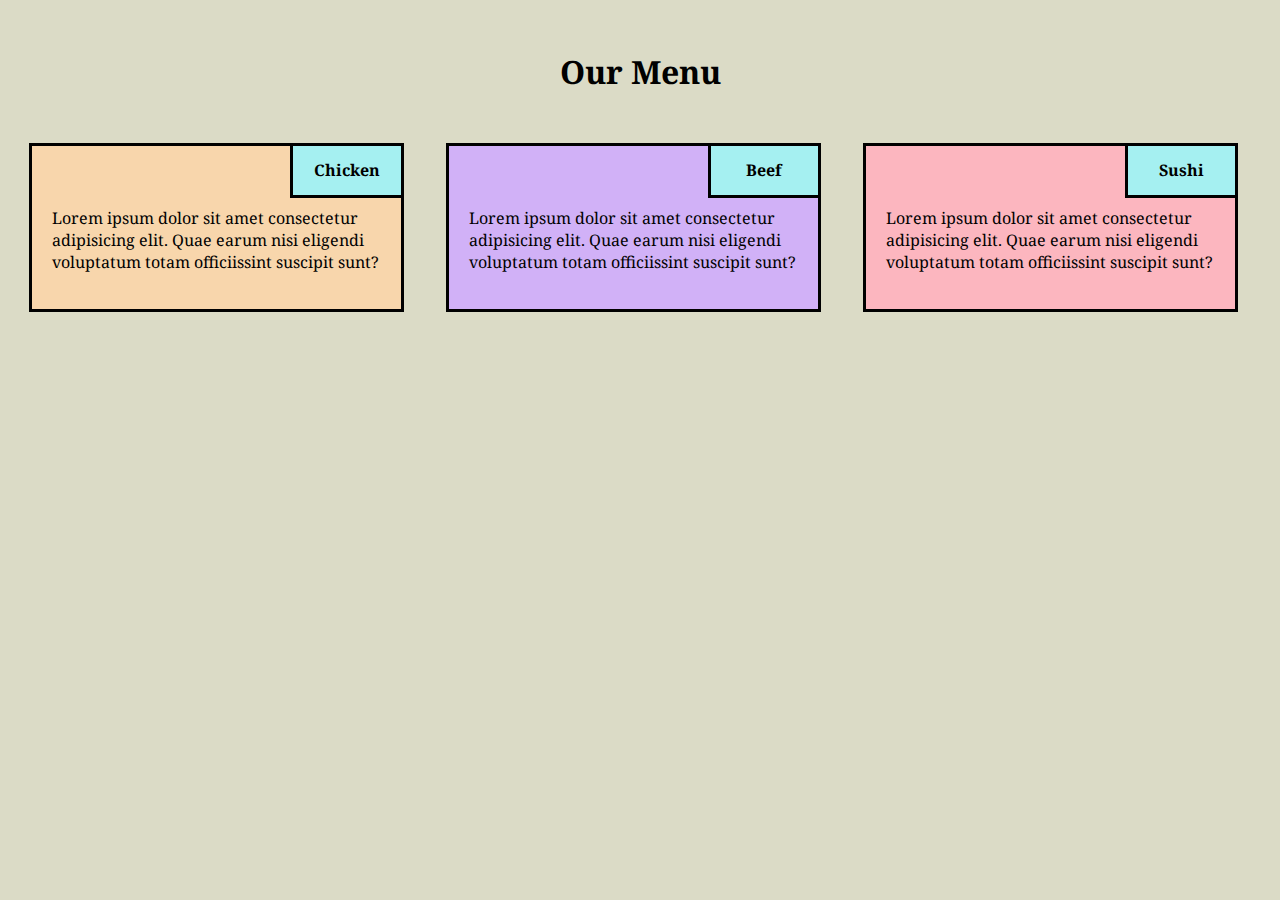
<file: module2-solution/index.html>
<!DOCTYPE html>
<html lang="en">

<head>
    <meta charset="UTF-8">
    <meta http-equiv="X-UA-Compatible" content="IE=edge">
    <meta name="viewport" content="width=device-width, initial-scale=1.0">
    <title>Module 2 Solution</title>
    <link rel="preconnect" href="https://fonts.googleapis.com">
    <link rel="preconnect" href="https://fonts.gstatic.com" crossorigin>
    <link href="https://fonts.googleapis.com/css2?family=Noto+Serif&display=swap" rel="stylesheet">
    <link rel="stylesheet" href="css/style.css">
</head>

<body>

    <header>
        <h1>Our Menu</h1>
    </header>

    <div class="col">

        <div class="col-lg-4 col-md-6 col-lg-12">

            <div class="chicken">

                <section class="name">
                    <h2>Chicken</h2>
                </section>

                <section class="item">
                    <p>Lorem ipsum dolor sit amet consectetur adipisicing elit. Quae earum nisi eligendi voluptatum
                        totam
                        officiissint suscipit sunt?</p>
                </section>

            </div>

        </div>

        <div class="col-lg-4 col-md-6 col-lg-12">

            <div class="beef">

                <section class="name">
                    <h2>Beef</h2>
                </section>

                <section class="item">
                    <p>Lorem ipsum dolor sit amet consectetur adipisicing elit. Quae earum nisi eligendi voluptatum
                        totam
                        officiissint suscipit sunt?</p>
                </section>
            </div>

        </div>

        <div class="col-lg-4 col-md-12 col-lg-12">

            <div class="sushi">

                <section class="name">
                    <h2>Sushi</h2>
                </section>

                <section class="item">
                    <p>Lorem ipsum dolor sit amet consectetur adipisicing elit. Quae earum nisi eligendi voluptatum
                        totam
                        officiissint suscipit sunt?</p>
                </section>

            </div>
        </div>

    </div>

</body>

</html>
</file>
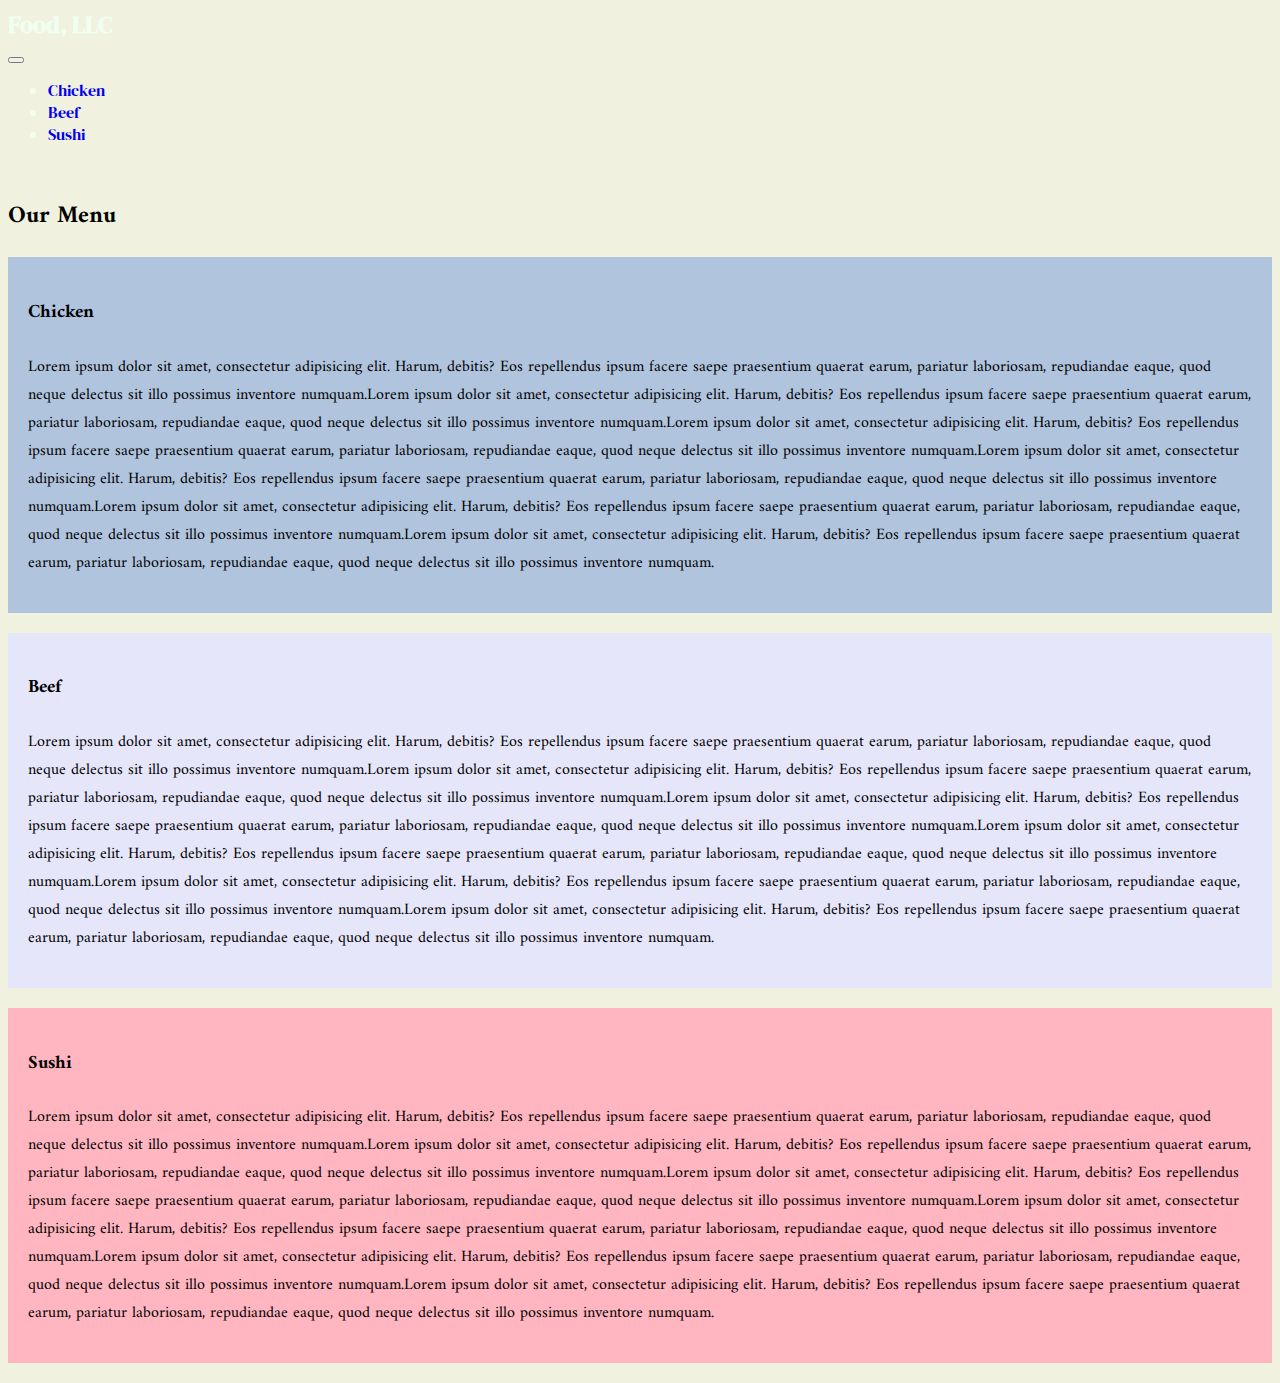
<file: module3-solution/index.html>
<html lang="en">

<head>
    <meta charset="UTF-8">
    <meta http-equiv="X-UA-Compatible" content="IE=edge">
    <meta name="viewport" content="width=device-width, initial-scale=1.0">
    <title>Module3 Solution</title>
    <link href="https://cdn.jsdelivr.net/npm/bootstrap@5.1.3/dist/css/bootstrap.min.css" rel="stylesheet"
        integrity="sha384-1BmE4kWBq78iYhFldvKuhfTAU6auU8tT94WrHftjDbrCEXSU1oBoqyl2QvZ6jIW3" crossorigin="anonymous">
    <link rel="preconnect" href="https://fonts.googleapis.com">
    <link rel="preconnect" href="https://fonts.gstatic.com" crossorigin>
    <link href="https://fonts.googleapis.com/css2?family=DM+Serif+Display&display=swap" rel="stylesheet">
    <link rel="preconnect" href="https://fonts.googleapis.com">
    <link rel="preconnect" href="https://fonts.gstatic.com" crossorigin>
    <link href="https://fonts.googleapis.com/css2?family=Amiri:ital,wght@0,400;0,700;1,400&display=swap"
        rel="stylesheet">
    <link rel="stylesheet" href="css/styles.css">
</head>

<body>

    <header>
        <nav class="navbar navbar-expand-sm bg-dark navbar-dark">
            <div class="container-fluid">
                <a class="navbar-brand food" href="index.html">
                    <h1>Food, LLC</h1>
                </a>
                <button class="navbar-toggler" type="button" data-bs-toggle="collapse"
                    data-bs-target="#collapsibleNavbar">
                    <span class="navbar-toggler-icon"></span>
                </button>
                <div class="collapse navbar-collapse" id="collapsibleNavbar">
                    <ul class="navbar-nav d-block d-sm-none text-center">
                        <li class="nav-item">
                            <a class="nav-link" href="#chicken">Chicken</a>
                        </li>
                        <li class="nav-item">
                            <a class="nav-link" href="#beef">Beef</a>
                        </li>
                        <li class="nav-item">
                            <a class="nav-link" href="#sushi">Sushi</a>
                        </li>
                    </ul>
                </div>
            </div>
        </nav>
    </header>


    <div class="container menu-items ">
        <div class="menu text-center">
            <h2>Our Menu</h2>
        </div>
        <div class="row">
            <div class="col col-md-4 col-sm-6 col-12">
                <div id="chicken" class="border chicken cont">
                    <h3 class="text-center">Chicken</h3>
                    <p class="text-left">Lorem ipsum dolor sit amet, consectetur adipisicing elit. Harum, debitis? Eos
                        repellendus ipsum
                        facere saepe praesentium quaerat earum, pariatur laboriosam, repudiandae eaque, quod neque
                        delectus
                        sit illo possimus inventore numquam.Lorem ipsum dolor sit amet, consectetur adipisicing elit.
                        Harum, debitis? Eos repellendus ipsum
                        facere saepe praesentium quaerat earum, pariatur laboriosam, repudiandae eaque, quod neque
                        delectus
                        sit illo possimus inventore numquam.Lorem ipsum dolor sit amet, consectetur adipisicing elit.
                        Harum, debitis? Eos repellendus ipsum
                        facere saepe praesentium quaerat earum, pariatur laboriosam, repudiandae eaque, quod neque
                        delectus
                        sit illo possimus inventore numquam.Lorem ipsum dolor sit amet, consectetur adipisicing elit.
                        Harum, debitis? Eos repellendus ipsum
                        facere saepe praesentium quaerat earum, pariatur laboriosam, repudiandae eaque, quod neque
                        delectus
                        sit illo possimus inventore numquam.Lorem ipsum dolor sit amet, consectetur adipisicing elit.
                        Harum, debitis? Eos repellendus ipsum
                        facere saepe praesentium quaerat earum, pariatur laboriosam, repudiandae eaque, quod neque
                        delectus
                        sit illo possimus inventore numquam.Lorem ipsum dolor sit amet, consectetur adipisicing elit.
                        Harum, debitis? Eos repellendus ipsum
                        facere saepe praesentium quaerat earum, pariatur laboriosam, repudiandae eaque, quod neque
                        delectus
                        sit illo possimus inventore numquam.</p>
                </div>

            </div>
            <div class="col col-md-4 col-sm-6 col-12">
                <div id="beef" class="border beef cont">
                    <h3 class="text-center">Beef</h3>
                    <p class="text-left">Lorem ipsum dolor sit amet, consectetur adipisicing elit. Harum, debitis? Eos
                        repellendus ipsum
                        facere saepe praesentium quaerat earum, pariatur laboriosam, repudiandae eaque, quod neque
                        delectus
                        sit illo possimus inventore numquam.Lorem ipsum dolor sit amet, consectetur adipisicing elit.
                        Harum, debitis? Eos repellendus ipsum
                        facere saepe praesentium quaerat earum, pariatur laboriosam, repudiandae eaque, quod neque
                        delectus
                        sit illo possimus inventore numquam.Lorem ipsum dolor sit amet, consectetur adipisicing elit.
                        Harum, debitis? Eos repellendus ipsum
                        facere saepe praesentium quaerat earum, pariatur laboriosam, repudiandae eaque, quod neque
                        delectus
                        sit illo possimus inventore numquam.Lorem ipsum dolor sit amet, consectetur adipisicing elit.
                        Harum, debitis? Eos repellendus ipsum
                        facere saepe praesentium quaerat earum, pariatur laboriosam, repudiandae eaque, quod neque
                        delectus
                        sit illo possimus inventore numquam.Lorem ipsum dolor sit amet, consectetur adipisicing elit.
                        Harum, debitis? Eos repellendus ipsum
                        facere saepe praesentium quaerat earum, pariatur laboriosam, repudiandae eaque, quod neque
                        delectus
                        sit illo possimus inventore numquam.Lorem ipsum dolor sit amet, consectetur adipisicing elit.
                        Harum, debitis? Eos repellendus ipsum
                        facere saepe praesentium quaerat earum, pariatur laboriosam, repudiandae eaque, quod neque
                        delectus
                        sit illo possimus inventore numquam.</p>

                </div>
            </div>
            <div class="col col-md-4 col-sm-12 col-12">
                <div id="sushi" class="border sushi cont">
                    <h3 class="text-center">Sushi</h3>
                    <p class="text-left">Lorem ipsum dolor sit amet, consectetur adipisicing elit. Harum, debitis? Eos
                        repellendus ipsum
                        facere saepe praesentium quaerat earum, pariatur laboriosam, repudiandae eaque, quod neque
                        delectus
                        sit illo possimus inventore numquam.Lorem ipsum dolor sit amet, consectetur adipisicing elit.
                        Harum, debitis? Eos repellendus ipsum
                        facere saepe praesentium quaerat earum, pariatur laboriosam, repudiandae eaque, quod neque
                        delectus
                        sit illo possimus inventore numquam.Lorem ipsum dolor sit amet, consectetur adipisicing elit.
                        Harum, debitis? Eos repellendus ipsum
                        facere saepe praesentium quaerat earum, pariatur laboriosam, repudiandae eaque, quod neque
                        delectus
                        sit illo possimus inventore numquam.Lorem ipsum dolor sit amet, consectetur adipisicing elit.
                        Harum, debitis? Eos repellendus ipsum
                        facere saepe praesentium quaerat earum, pariatur laboriosam, repudiandae eaque, quod neque
                        delectus
                        sit illo possimus inventore numquam.Lorem ipsum dolor sit amet, consectetur adipisicing elit.
                        Harum, debitis? Eos repellendus ipsum
                        facere saepe praesentium quaerat earum, pariatur laboriosam, repudiandae eaque, quod neque
                        delectus
                        sit illo possimus inventore numquam.Lorem ipsum dolor sit amet, consectetur adipisicing elit.
                        Harum, debitis? Eos repellendus ipsum
                        facere saepe praesentium quaerat earum, pariatur laboriosam, repudiandae eaque, quod neque
                        delectus
                        sit illo possimus inventore numquam.</p>

                </div>
            </div>


        </div>
    </div>












































    <!-- 
    <div class="container">

        <h2 class="text-center">Our Menu</h2>

        <div>
            <h3>Chicken</h3>
            <div>
                <p>Lorem ipsum dolor sit amet consectetur, adipisicing elit. Minima accusamus in dolorum debitis illo
                    aspernatur autem, eligendi quis. Optio nesciunt quas ad cupiditate corporis pariatur laudantium ab
                    consequatur quibusdam porro.Lorem ipsum dolor sit amet consectetur, adipisicing elit. Minima
                    accusamus in dolorum debitis illo
                    aspernatur autem, eligendi quis. Optio nesciunt quas ad cupiditate corporis pariatur laudantium ab
                    consequatur quibusdam porro.Lorem ipsum dolor sit amet consectetur, adipisicing elit. Minima
                    accusamus in dolorum debitis illo
                    aspernatur autem, eligendi quis. Optio nesciunt quas ad cupiditate corporis pariatur laudantium ab
                    consequatur quibusdam porro.Lorem ipsum dolor sit amet consectetur, adipisicing elit. Minima
                    accusamus in dolorum debitis illo
                    aspernatur autem, eligendi quis. Optio nesciunt quas ad cupiditate corporis pariatur laudantium ab
                    consequatur quibusdam porro.Lorem ipsum dolor sit amet consectetur, adipisicing elit. Minima
                    accusamus in dolorum debitis illo
                    aspernatur autem, eligendi quis. Optio nesciunt quas ad cupiditate corporis pariatur laudantium ab
                    consequatur quibusdam porro.Lorem ipsum dolor sit amet consectetur, adipisicing elit. Minima
                    accusamus in dolorum debitis illo
                    aspernatur autem, eligendi quis. Optio nesciunt quas ad cupiditate corporis pariatur laudantium ab
                    consequatur quibusdam porro.Lorem ipsum dolor sit amet consectetur, adipisicing elit. Minima
                    accusamus in dolorum debitis illo
                    aspernatur autem, eligendi quis. Optio nesciunt quas ad cupiditate corporis pariatur laudantium ab
                    consequatur quibusdam porro.Lorem ipsum dolor sit amet consectetur, adipisicing elit. Minima
                    accusamus in dolorum debitis illo
                    aspernatur autem, eligendi quis. Optio nesciunt quas ad cupiditate corporis pariatur laudantium ab
                    consequatur quibusdam porro.Lorem ipsum dolor sit amet consectetur, adipisicing elit. Minima
                    accusamus in dolorum debitis illo
                    aspernatur autem, eligendi quis. Optio nesciunt quas ad cupiditate corporis pariatur laudantium ab
                    consequatur quibusdam porro.Lorem ipsum dolor sit amet consectetur, adipisicing elit. Minima
                    accusamus in dolorum debitis illo
                    aspernatur autem, eligendi quis. Optio nesciunt quas ad cupiditate corporis pariatur laudantium ab
                    consequatur quibusdam porro.Lorem ipsum dolor sit amet consectetur, adipisicing elit. Minima
                    accusamus in dolorum debitis illo
                    aspernatur autem, eligendi quis. Optio nesciunt quas ad cupiditate corporis pariatur laudantium ab
                    consequatur quibusdam porro.Lorem ipsum dolor sit amet consectetur, adipisicing elit. Minima
                    accusamus in dolorum debitis illo
                    aspernatur autem, eligendi quis. Optio nesciunt quas ad cupiditate corporis pariatur laudantium ab
                    consequatur quibusdam porro.Lorem ipsum dolor sit amet consectetur, adipisicing elit. Minima
                    accusamus in dolorum debitis illo
                    aspernatur autem, eligendi quis. Optio nesciunt quas ad cupiditate corporis pariatur laudantium ab
                    consequatur quibusdam porro.Lorem ipsum dolor sit amet consectetur, adipisicing elit. Minima
                    accusamus in dolorum debitis illo
                    aspernatur autem, eligendi quis. Optio nesciunt quas ad cupiditate corporis pariatur laudantium ab
                    consequatur quibusdam porro.Lorem ipsum dolor sit amet consectetur, adipisicing elit. Minima
                    accusamus in dolorum debitis illo
                    aspernatur autem, eligendi quis. Optio nesciunt quas ad cupiditate corporis pariatur laudantium ab
                    consequatur quibusdam porro.Lorem ipsum dolor sit amet consectetur, adipisicing elit. Minima
                    accusamus in dolorum debitis illo
                    aspernatur autem, eligendi quis. Optio nesciunt quas ad cupiditate corporis pariatur laudantium ab
                    consequatur quibusdam porro.Lorem ipsum dolor sit amet consectetur, adipisicing elit. Minima
                    accusamus in dolorum debitis illo
                    aspernatur autem, eligendi quis. Optio nesciunt quas ad cupiditate corporis pariatur laudantium ab
                    consequatur quibusdam porro.Lorem ipsum dolor sit amet consectetur, adipisicing elit. Minima
                    accusamus in dolorum debitis illo
                    aspernatur autem, eligendi quis. Optio nesciunt quas ad cupiditate corporis pariatur laudantium ab
                    consequatur quibusdam porro.Lorem ipsum dolor sit amet consectetur, adipisicing elit. Minima
                    accusamus in dolorum debitis illo
                    aspernatur autem, eligendi quis. Optio nesciunt quas ad cupiditate corporis pariatur laudantium ab
                    consequatur quibusdam porro.Lorem ipsum dolor sit amet consectetur, adipisicing elit. Minima
                    accusamus in dolorum debitis illo
                    aspernatur autem, eligendi quis. Optio nesciunt quas ad cupiditate corporis pariatur laudantium ab
                    consequatur quibusdam porro.Lorem ipsum dolor sit amet consectetur, adipisicing elit. Minima
                    accusamus in dolorum debitis illo
                    aspernatur autem, eligendi quis. Optio nesciunt quas ad cupiditate corporis pariatur laudantium ab
                    consequatur quibusdam porro.</p>
            </div>
        </div>




    </div> -->




    <script src="https://cdn.jsdelivr.net/npm/bootstrap@5.1.3/dist/js/bootstrap.bundle.min.js"
        integrity="sha384-ka7Sk0Gln4gmtz2MlQnikT1wXgYsOg+OMhuP+IlRH9sENBO0LRn5q+8nbTov4+1p"
        crossorigin="anonymous"></script>
</body>

</html>
</file>
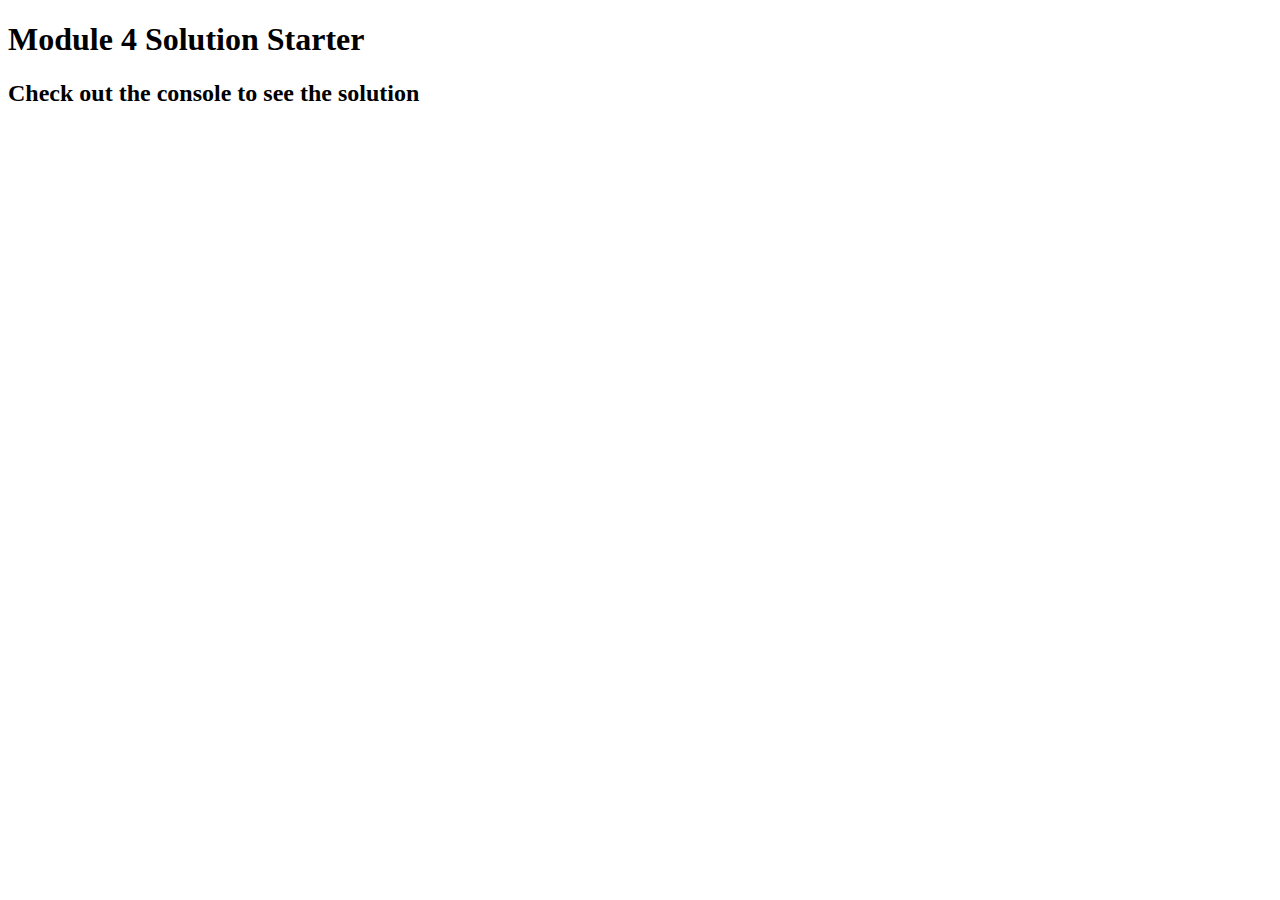
<file: module4-solution/index.html>
<!DOCTYPE html>
<html>
<head>
  <meta charset="utf-8">
  <title>Module 4 Solution Starter</title>
  <script src="SpeakHello.js"></script>
  <script src="SpeakGoodBye.js"></script>
  <script src="script.js"></script>
</head>
<body>
  <h1>Module 4 Solution Starter</h1>
  <h2>Check out the console to see the solution</h2>
</body>
</html>
</file>
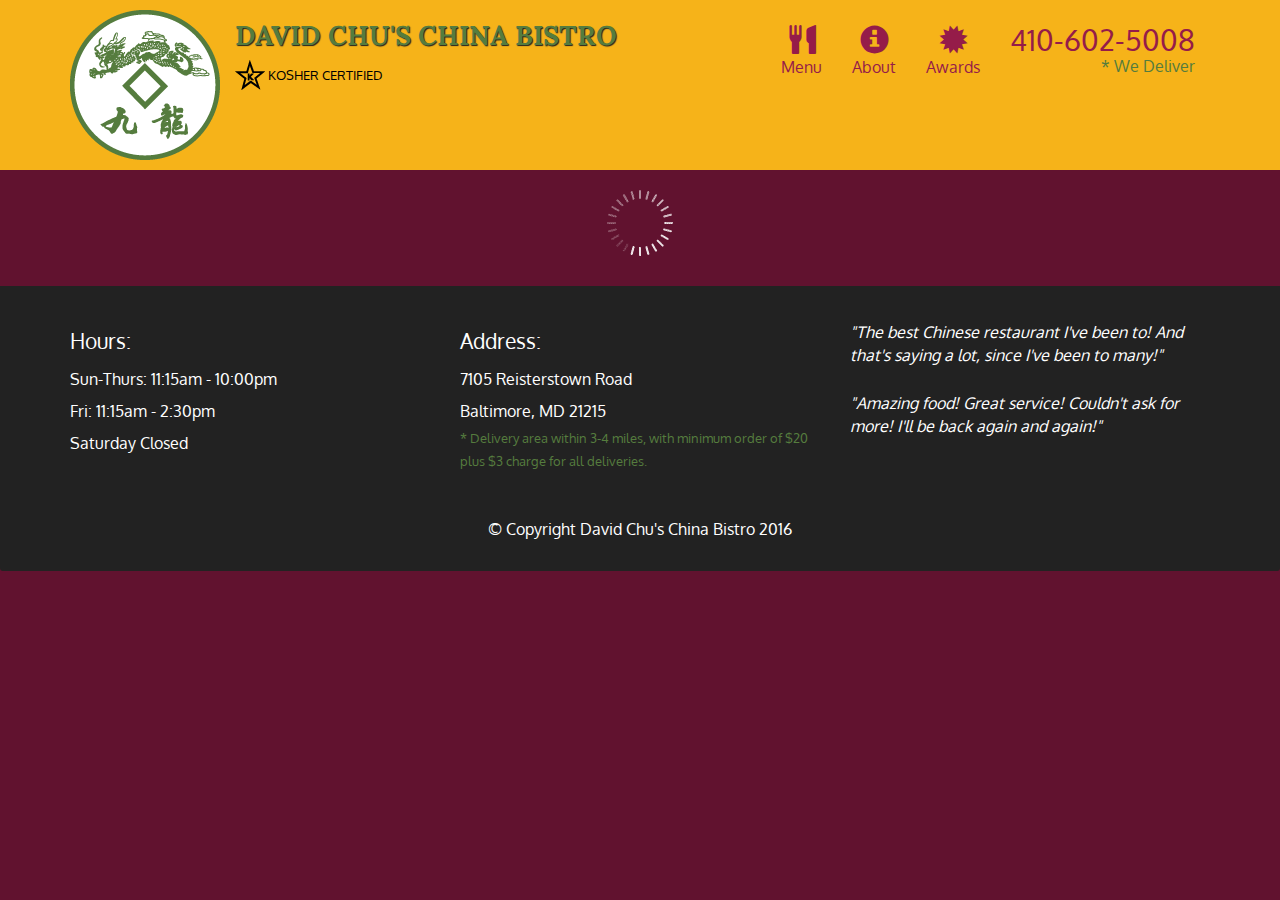
<file: module5-solution/index.html>
<!doctype html>
<html lang="en">
  <head>
    <meta charset="utf-8">
    <meta http-equiv="X-UA-Compatible" content="IE=edge">
    <meta name="viewport" content="width=device-width, initial-scale=1">
    <title>David Chu's China Bistro</title>
    <link rel="stylesheet" href="css/bootstrap.min.css">
    <link rel="stylesheet" href="css/styles.css">
    <link href='https://fonts.googleapis.com/css?family=Oxygen:400,300,700' rel='stylesheet' type='text/css'>
    <link href='https://fonts.googleapis.com/css?family=Lora' rel='stylesheet' type='text/css'>
  </head>
<body>
  <header>
    <nav id="header-nav" class="navbar navbar-default">
      <div class="container">
        <div class="navbar-header">
          <a href="index.html" class="pull-left visible-md visible-lg">
            <div id="logo-img" alt="Logo image"></div>
          </a>

          <div class="navbar-brand">
            <a href="index.html"><h1>David Chu's China Bistro</h1></a>
            <p>
              <img src="images/star-k-logo.png" alt="Kosher certification">
              <span>Kosher Certified</span>
            </p>
          </div>

          <button id="navbarToggle" type="button" class="navbar-toggle collapsed" data-toggle="collapse" data-target="#collapsable-nav" aria-expanded="false">
            <span class="sr-only">Toggle navigation</span>
            <span class="icon-bar"></span>
            <span class="icon-bar"></span>
            <span class="icon-bar"></span>
          </button>
        </div>
        
        <div id="collapsable-nav" class="collapse navbar-collapse">
           <ul id="nav-list" class="nav navbar-nav navbar-right">
            <li id="navHomeButton" class="visible-xs active">
              <a href="index.html">
                <span class="glyphicon glyphicon-home"></span> Home</a>
            </li>
            <li id="navMenuButton">
              <a href="#" onclick="$dc.loadMenuCategories();">
                <span class="glyphicon glyphicon-cutlery"></span><br class="hidden-xs"> Menu</a>
            </li>
            <li>
              <a href="#">
                <span class="glyphicon glyphicon-info-sign"></span><br class="hidden-xs"> About</a>
            </li>
            <li>
              <a href="#">
                <span class="glyphicon glyphicon-certificate"></span><br class="hidden-xs"> Awards</a>
            </li>
            <li id="phone" class="hidden-xs">
              <a href="tel:410-602-5008">
                <span>410-602-5008</span></a><div>* We Deliver</div>
            </li>
          </ul><!-- #nav-list -->
        </div><!-- .collapse .navbar-collapse -->
      </div><!-- .container -->
    </nav><!-- #header-nav -->
  </header>

  <div id="call-btn" class="visible-xs">
    <a class="btn" href="tel:410-602-5008">
    <span class="glyphicon glyphicon-earphone"></span>
    410-602-5008
    </a>
  </div>
  <div id="xs-deliver" class="text-center visible-xs">* We Deliver</div>

  <div id="main-content" class="container"></div>

  <footer class="panel-footer">
    <div class="container">
      <div class="row">
        <section id="hours" class="col-sm-4">
          <span>Hours:</span><br>
          Sun-Thurs: 11:15am - 10:00pm<br>
          Fri: 11:15am - 2:30pm<br>
          Saturday Closed
          <hr class="visible-xs">
        </section>
        <section id="address" class="col-sm-4">
          <span>Address:</span><br>
          7105 Reisterstown Road<br>
          Baltimore, MD 21215
          <p>* Delivery area within 3-4 miles, with minimum order of $20 plus $3 charge for all deliveries.</p>
          <hr class="visible-xs">
        </section>
        <section id="testimonials" class="col-sm-4">
          <p>"The best Chinese restaurant I've been to! And that's saying a lot, since I've been to many!"</p>
          <p>"Amazing food! Great service! Couldn't ask for more! I'll be back again and again!"</p>
        </section>
      </div>
      <div class="text-center">&copy; Copyright David Chu's China Bistro 2016</div>
    </div>
  </footer>

  <!-- jQuery (Bootstrap JS plugins depend on it) -->
  <script src="js/jquery-2.1.4.min.js"></script>
  <script src="js/bootstrap.min.js"></script>
  <script src="js/ajax-utils.js"></script>
  <script src="js/script.js"></script>
</body>
</html>
</file>
<file: module2-solution/css/style.css>
*{
    box-sizing: border-box;   
    
}

body{
    font-family: 'Noto Serif', serif;
    background-color: rgb(219, 219, 198);
    
}

h1{
    font-size: bold;
    text-align: center;
    margin-top: 50px;
    margin-bottom: 50px;
}

h2{
    text-align: center;
    font-size: 1rem;
}

.col{
    width: 100%;
       
}


.name{
    
    width: 30%;
    height: auto;   
    border-style: solid;
    border-width: 0 0 3px 3px;    
    border-color: black;
    float: right;
    position: relative;    
    margin-top: 0px;     
    background-color: rgb(165, 240, 241);   
}

.item{
    text-align: left;
    padding: 20px;
    margin-top: 25px;
} 

.chicken{

    background-color: rgb(248, 214, 172);
    border: 3px solid black;
    width: 90%;
    height: auto;       
    position: relative;
    margin-left: auto;
    margin-right: auto;
    margin-bottom: 30px;
    
      
}

.beef{
    background-color: rgb(209, 177, 247);
    border: 3px solid black;
    width: 90%;
    height: auto;
    position: relative;
    margin-left: auto;
    margin-right: auto;
    margin-bottom: 30px;
}

.sushi{
    background-color: rgb(252, 182, 191);
    border: 3px solid black;
    width: 90%;
    height: auto;
    position: relative;
    margin-left: auto;
    margin-right: auto;
    margin-bottom: 30px;
    
    
} 


/* desktop view */
@media (min-width: 992px) {
    .col-lg-4{
        float: left;
        
        width: 33%;
    }    
}

/* tablet view */

@media (min-width: 768px) and (max-width: 991px) {

  

    .col-md-6{
        float: left;
        width: 50%;        
        
    }

    .col-md-12{
        float: left;
        width: 100%;
        
       
    }
}

/* mobile view */

@media (max-width: 767px) {
    .col-lg-12{
        float: left;
        width: 100%;      
        
    }
}
</file>
<file: module3-solution/css/styles.css>
body{
    background-color: rgb(241, 241, 223);
}

header{
    font-family: 'DM Serif Display', serif;
}

h1{
    color: honeydew;
}

h2{
    font-weight: 700;
}
h3{
    font-weight: 700;
    padding-bottom: 5px;
}

a{
    text-decoration: none;
}

ul{
    color: honeydew;
}


.menu-items{
    font-family: 'Amiri', serif;
}
.food{
    margin-left: 20px;
}

.navbar-brand  h1{
    font-size: 1.5rem;
    
}

.menu{
    margin-top: 50px;
    margin-bottom: 20px;
    font-weight: bold;
}
.cont{
    margin-top: 20px;
    margin-bottom: 20px;
    padding: 20px;
}

.chicken{
    background-color: lightsteelblue;
    
    
}

.beef{
    background-color: lavender;
}

.sushi{
    background-color: lightpink;
}
</file>
<file: module5-solution/css/styles.css>
body {
  font-size: 16px;
  color: #fff;
  background-color: #61122f;
  font-family: 'Oxygen', sans-serif;
}

/** HEADER **/
#header-nav {
  background-color: #f6b319;
  border-radius: 0;
  border: 0;
}

#logo-img {
  background: url('../images/restaurant-logo_large.png') no-repeat;
  width: 150px;
  height: 150px;
  margin: 10px 15px 10px 0;
}

.navbar-brand {
  padding-top: 25px;
}
.navbar-brand h1 { /* Restaurant name */
  font-family: 'Lora', serif;
  color: #557c3e;
  font-size: 1.5em;
  text-transform: uppercase;
  font-weight: bold;
  text-shadow: 1px 1px 1px #222;
  margin-top: 0;
  margin-bottom: 0;
  line-height: .75;
}
.navbar-brand a:hover, .navbar-brand a:focus {
  text-decoration: none;
}
.navbar-brand p { /* Kosher cert */
  color: #000;
  text-transform: uppercase;
  font-size: .7em;
  margin-top: 15px;
}
.navbar-brand p span { /* Star-K */
  vertical-align: middle;
}

#nav-list {
  margin-top: 10px;
}
#nav-list a {
  color: #951C49;
  text-align: center;
}
#nav-list a:hover {
  background: #E7E7E7;
}
#nav-list a span {
  font-size: 1.8em;
}

#phone {
  margin-top: 5px;
}
#phone a { /* Phone number */
  text-align: right;
  padding-bottom: 0;
}
#phone div { /* We Deliver */
  color: #557c3e;
  text-align: right;
  padding-right: 15px;
}

.navbar-header button.navbar-toggle, .navbar-header .icon-bar {
  border: 1px solid #61122f;
}
.navbar-header button.navbar-toggle {
  clear: both;
  margin-top: -30px;
}
/* END HEADER */

/* FOOTER */
.panel-footer {
  margin-top: 30px;
  padding-top: 35px;
  padding-bottom: 30px;
  background-color: #222;
  border-top: 0;
}
.panel-footer div.row {
  margin-bottom: 35px;
}
#hours, #address {
  line-height: 2;
}
#hours > span, #address > span {
  font-size: 1.3em;
}
#address p {
  color: #557c3e;
  font-size: .8em;
  line-height: 1.8;
}
#testimonials {
  font-style: italic;
}
#testimonials p:nth-child(2) {
  margin-top: 25px;
}
/* END FOOTER */



/* HOME PAGE */
.container .jumbotron {
  box-shadow: 0 0 50px #3F0C1F;
  border: 2px solid #3F0C1F;
}

#menu-tile, #specials-tile, #map-tile {
  height: 250px;
  width: 100%;
  margin-bottom: 15px;
  position: relative;
  border: 2px solid #3F0C1F;
  overflow: hidden;
}
#menu-tile:hover, #specials-tile:hover, #map-tile:hover {
  box-shadow: 0 1px 5px 1px #cccccc;
}
#menu-tile {
  background: url('../images/menu-tile.jpg') no-repeat;
  background-position: center;
}
#specials-tile {
  background: url('../images/specials-tile.jpg') no-repeat;
  background-position: center;
}
#menu-tile span, #specials-tile span, #map-tile span {
  position: absolute;
  bottom: 0;
  right: 0;
  width: 100%;
  text-align: center;
  font-size: 1.6em;
  text-transform: uppercase;
  background-color: #000;
  color: #fff;
  opacity: .8;
}
/* END HOME PAGE */

/* MENU CATEGORIES PAGE */
.category-tile { 
  position: relative;
  border: 2px solid #3F0C1F;
  overflow: hidden;
  width: 200px;
  height: 200px;
  margin: 0 auto 15px;
}
.category-tile span {
  position: absolute;
  bottom: 0;
  right: 0;
  width: 100%;
  text-align: center;
  font-size: 1.2em;
  text-transform: uppercase;
  background-color: #000;
  color: #fff;
  opacity: .8;
}
.category-tile:hover {
  box-shadow: 0 1px 5px 1px #cccccc;
}

#menu-categories-title + div {
  margin-bottom: 50px;
}
/* END MENU CATEGORIES PAGE */

/* SINGLE CATEGORY PAGE */
.menu-item-tile {
  margin-bottom: 25px;
}
.menu-item-tile hr {
  width: 80%;
}
.menu-item-tile .menu-item-price {
  font-size: 1.1em;
  text-align: right;
  margin-top: -15px;
  margin-right: -15px;
}
.menu-item-tile .menu-item-price span {
  font-size: .6em;
}
.menu-item-photo {
  position: relative;
  border: 2px solid #3F0C1F; 
  overflow: hidden;
  padding: 0;
  margin-right: -15px;
  margin-left: auto;
  margin-bottom: 20px;
  max-width: 250px;
}
.menu-item-photo div {
  position: absolute;
  bottom: 0;
  right: 0;
  width: 80px;
  background-color: #557c3e;
  text-align: center;
}
.menu-item-description {
  padding-right: 30px;
}
h3.menu-item-title {
  margin: 0 0 10px;
}
.menu-item-details {
  font-size: .9em;
  font-style: italic;
}
/* END SINGLE CATEGORY PAGE */


/********** Large devices only **********/
@media (min-width: 1200px) {
  .container .jumbotron {
    background: url('../images/jumbotron_1200.jpg') no-repeat;
    height: 675px;
  }
}

/********** Medium devices only **********/
@media (min-width: 992px) and (max-width: 1199px) {
  /* Header */
  #logo-img {
    background: url('../images/restaurant-logo_medium.png') no-repeat;
    width: 100px;
    height: 100px;
    margin: 5px 5px 5px 0;
  }
  /* End Header */

  /* Home Page */
  .container .jumbotron {
    background: url('../images/jumbotron_992.jpg') no-repeat;
    height: 558px;
  }
  /* End Home Page */
}

/********** Small devices only **********/
@media (min-width: 768px) and (max-width: 991px) {
  /* Home Page */
  .container .jumbotron {
    background: url('../images/jumbotron_768.jpg') no-repeat;
    height: 432px;
  }
  /* End Home Page */
}

/********** Extra small devices only **********/
@media (max-width: 767px) {
  /* Header */
  .navbar-brand {
    padding-top: 10px;
    height: 80px;
  }
  .navbar-brand h1 { /* Restaurant name */
    padding-top: 10px;
    font-size: 5vw; /* 1vw = 1% of viewport width */
  }
  .navbar-brand p { /* Kosher cert */
    font-size: .6em;
    margin-top: 12px;
  }
  .navbar-brand p img { /* Star-K */
    height: 20px;
  }

  #collapsable-nav a { /* Collapsed nav menu text */
    font-size: 1.2em;
  }
  #collapsable-nav a span { /* Collapsed nav menu glyph */
    font-size: 1em;
    margin-right: 5px;
  }

  #call-btn > a {
    font-size: 1.5em;
    display: block;
    margin: 0 20px;
    padding: 10px;
    border: 2px solid #fff;
    background-color: #f6b319;
    color: #951c49;
  }
  #xs-deliver {
    margin-top: 5px;
    font-size: .7em;
    letter-spacing: .1em;
    text-transform: uppercase;
  }
  /* End Header */

  /* Footer */
  .panel-footer section {
    margin-bottom: 30px;
    text-align: center;
  }
  .panel-footer section:nth-child(3) {
    margin-bottom: 0; /* margin already exists on the whole row */
  }
  .panel-footer section hr {
    width: 50%;
  }
  /* End Footer */

  /* Home Page */
  .container .jumbotron {
    margin-top: 30px;
    padding: 0;
  }
  #menu-tile, #specials-tile {
    width: 360px;
    margin: 0 auto 15px;
  }

  .menu-item-photo {
    margin-right: auto;
  }
  .menu-item-tile .menu-item-price {
    text-align: center;
  }
  .menu-item-description {
    text-align: center;;
  }
}


/********** Super extra small devices Only :-) (e.g., iPhone 4) **********/
@media (max-width: 479px) {
  /* Header */
  .navbar-brand h1 { /* Restaurant name */
    padding-top: 5px;
    font-size: 6vw;
  }
  /* End Header */
  
  /* Home page */
  #menu-tile, #specials-tile {
    width: 280px;
    margin: 0 auto 15px;
  }

  .col-xxs-12 {
    position: relative;
    min-height: 1px;
    padding-right: 15px;
    padding-left: 15px;
    float: left;
    width: 100%;
  }
}
</file>
